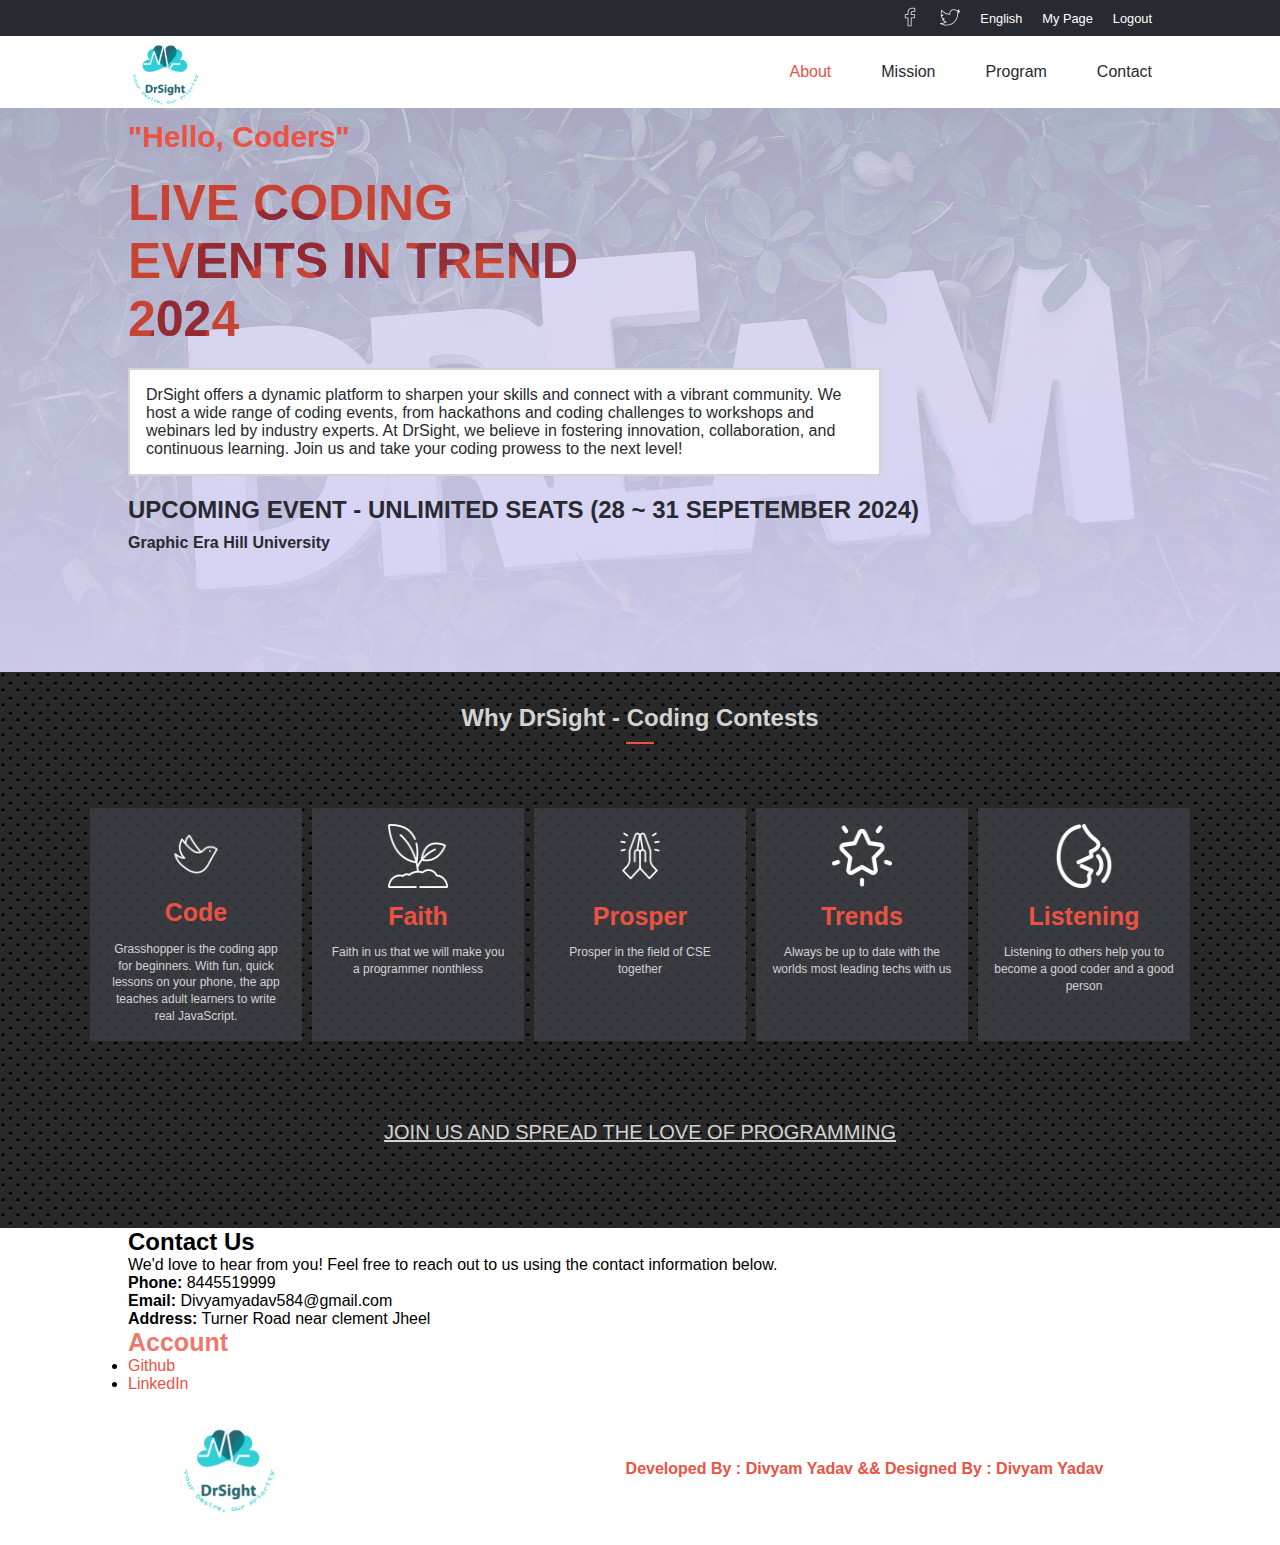
<file: DivyamYadav/index.html>
<!DOCTYPE html>
<html lang="en">

<head>
    <meta charset="UTF-8">
    <meta http-equiv="X-UA-Compatible" content="IE=edge">
    <meta name="viewport" content="width=device-width, initial-scale=1.0">
    <title>Drsight : coding-contests</title>
    <link rel="stylesheet" href="style.css">
</head>

<body>
    <header id="header">
        <div class="header-top">
            <div class="wrapper">
                <nav>
                    <ul class="top-nav">
                        <li><img src="images/icons/fb-icon.svg" alt="fb-icon"></li>
                        <li><img src="images/icons/twitter-icon.svg" alt="twitter-icon"></li>
                        <li>English</li>
                        <li>My Page</li>
                        <li>Logout</li>
                    </ul>
                </nav>
            </div>
        </div>

        <div class="header-main">
            <div class="wrapper">
                <nav class="main-nav">
                    <div class="icon-nav">
                        <a href="index.html"><img src="images/logo.jpg" alt="logo image"></a>
                    </div>
                    <div class="icon-menu-mobile">
                        <img src="images/icons/hamburger-icon.svg" alt="Hamburger icon">
                    </div>
                    <ul class="bottom-nav">
                        <li><a  class="active" href="about.html">About</a>
                        <li><a href="#program">Mission</a></li>
                        <li><a href="#card-description">Program</a></li>
                        <li><a href="contact.html">Contact</a></li>
                    
                    </ul>
                </nav>
            </div>
        </div>

        <div class="nav-mobile">
            <div class="cross">
                <img src="images/icons/cross.svg" alt="cross">
            </div>
            <ul class="container">
                <li><a href="index.html">Home</a>
                <li><a href="about.html">About</a>
                <li><a href="#program">Mission</a></li>
                <li><a href="#card-description">Program</a></li>
                <li><a href="contact.html">Contact</a></li>
            </ul>    
        </div>
    </header>

    <main>
        <section id="headline">
            <div class="wrapper headline-content">
                <span>"Hello, Coders"</span>
                <h1>LIVE CODING EVENTS IN TREND 2024</h1>
                <div class="headline-description">
                    <p>DrSight offers a dynamic platform to sharpen your skills and connect with a vibrant community. We host a wide range of coding events, from hackathons and coding challenges to workshops and webinars led by industry experts. At DrSight, we believe in fostering innovation, collaboration, and continuous learning. Join us and take your coding prowess to the next level! </p>
                </div>
                <div class="headline-footer">
                    <h2>Upcoming Event - Unlimited Seats (28 ~ 31 Sepetember 2024)</h2>
                    <h3>Graphic Era Hill University</h3>
                </div>
            </div>
        </section>

       

        <section id="program">
            <div class="program-title">
                <h2>Why DrSight - Coding Contests</h2>
                <hr>
            </div>
            <div class="wrapper program-content">
                <div class="program-card">
                    <div class="card-icon">
                        <img src="images/icons/icon1.png" alt="icon 1">
                        <h3>Code</h3>
                    </div>
                    <div class="card-description">
                        <p>Grasshopper is the coding app for beginners. With fun, quick lessons on your phone, the app teaches adult learners to write real JavaScript.</p>
                    </div>
                </div>
                <div class="program-card">
                    <div class="card-icon">
                        <img src="images/icons/icon2.png" alt="icon 2">
                        <h3>Faith</h3>
                    </div>
                    <div class="card-description">
                        <p>Faith in us that we will make you a programmer nonthless</p>
                    </div>
                </div>
                <div class="program-card">
                    <div class="card-icon">
                        <img src="images/icons/icon3.png" alt="icon 3">
                        <h3>Prosper</h3>
                    </div>
                    <div class="card-description">
                        <p>Prosper in the field of CSE together</p>
                    </div>
                </div>
                <div class="program-card">
                    <div class="card-icon">
                        <img src="images/icons/icon4.png" alt="icon 4">
                        <h3>Trends</h3>
                    </div>
                    <div class="card-description">
                        <p>Always be up to date with the worlds most leading techs with us</p>
                    </div>
                </div>
                <div class="program-card">
                    <div class="card-icon">
                        <img src="images/icons/icon5.png" alt="icon 5">
                        <h3>Listening</h3>
                    </div>
                    <div class="card-description">
                        <p>Listening to others help you to become a good coder and a good person</p>
                    </div>
                </div>
            </div>
            <div class="program-btn">
                <button type="button">Join us and Spread the Love of Programming</button>
            </div>
        </section>

        <section id="contact">
            <div class="wrapper contact-content">
                <h2>Contact Us</h2>
                <p>We'd love to hear from you! Feel free to reach out to us using the contact information below.</p>
                <p><strong>Phone:</strong> 8445519999</p>
                <p><strong>Email:</strong> Divyamyadav584@gmail.com</p>
                <p><strong>Address:</strong> Turner Road near clement Jheel</p>
                <h3>Account</h3>
                <ul>
                    <li><a href="https://github.com/Divyam1903">Github</a></li>
                    <li><a href="https://www.linkedin.com/in/divyam-yadav-305258218?utm_source=share&utm_campaign=share_via&utm_content=profile&utm_medium=ios_app">LinkedIn</a></li>
                </ul>
                <!-- <h3>Contact Form</h3>
                <form>
                    <label for="name">Name:</label>
                    <input type="text" id="name" name="name" required>
                    <label for="email">Email:</label>
                    <input type="email" id="email" name="email" required>
                    <label for="message">Message:</label>
                    <textarea id="message" name="message" required></textarea>
                    <button type="submit">Send</button>
                </form> -->
            </div>
        </section>
    </main>
    <footer id="footer">
        <div class="footer-logo">
            <img src="images/logo.jpg" alt="logo">
        </div>
        <div class="footer-content">
            <p>Developed By : <a href="https://linkedin.com/in/ahroniy" target="_blank" > Divyam Yadav</a> &</p> 
            <p>& Designed by : <a href="https://www.behance.net/adagio07" target="_blank" > Divyam Yadav</a></p>
        </div>
    </footer>
    <script src="main.js">
         window.location.href = 'login.html';
    </script>
</body>

</html>
</file>
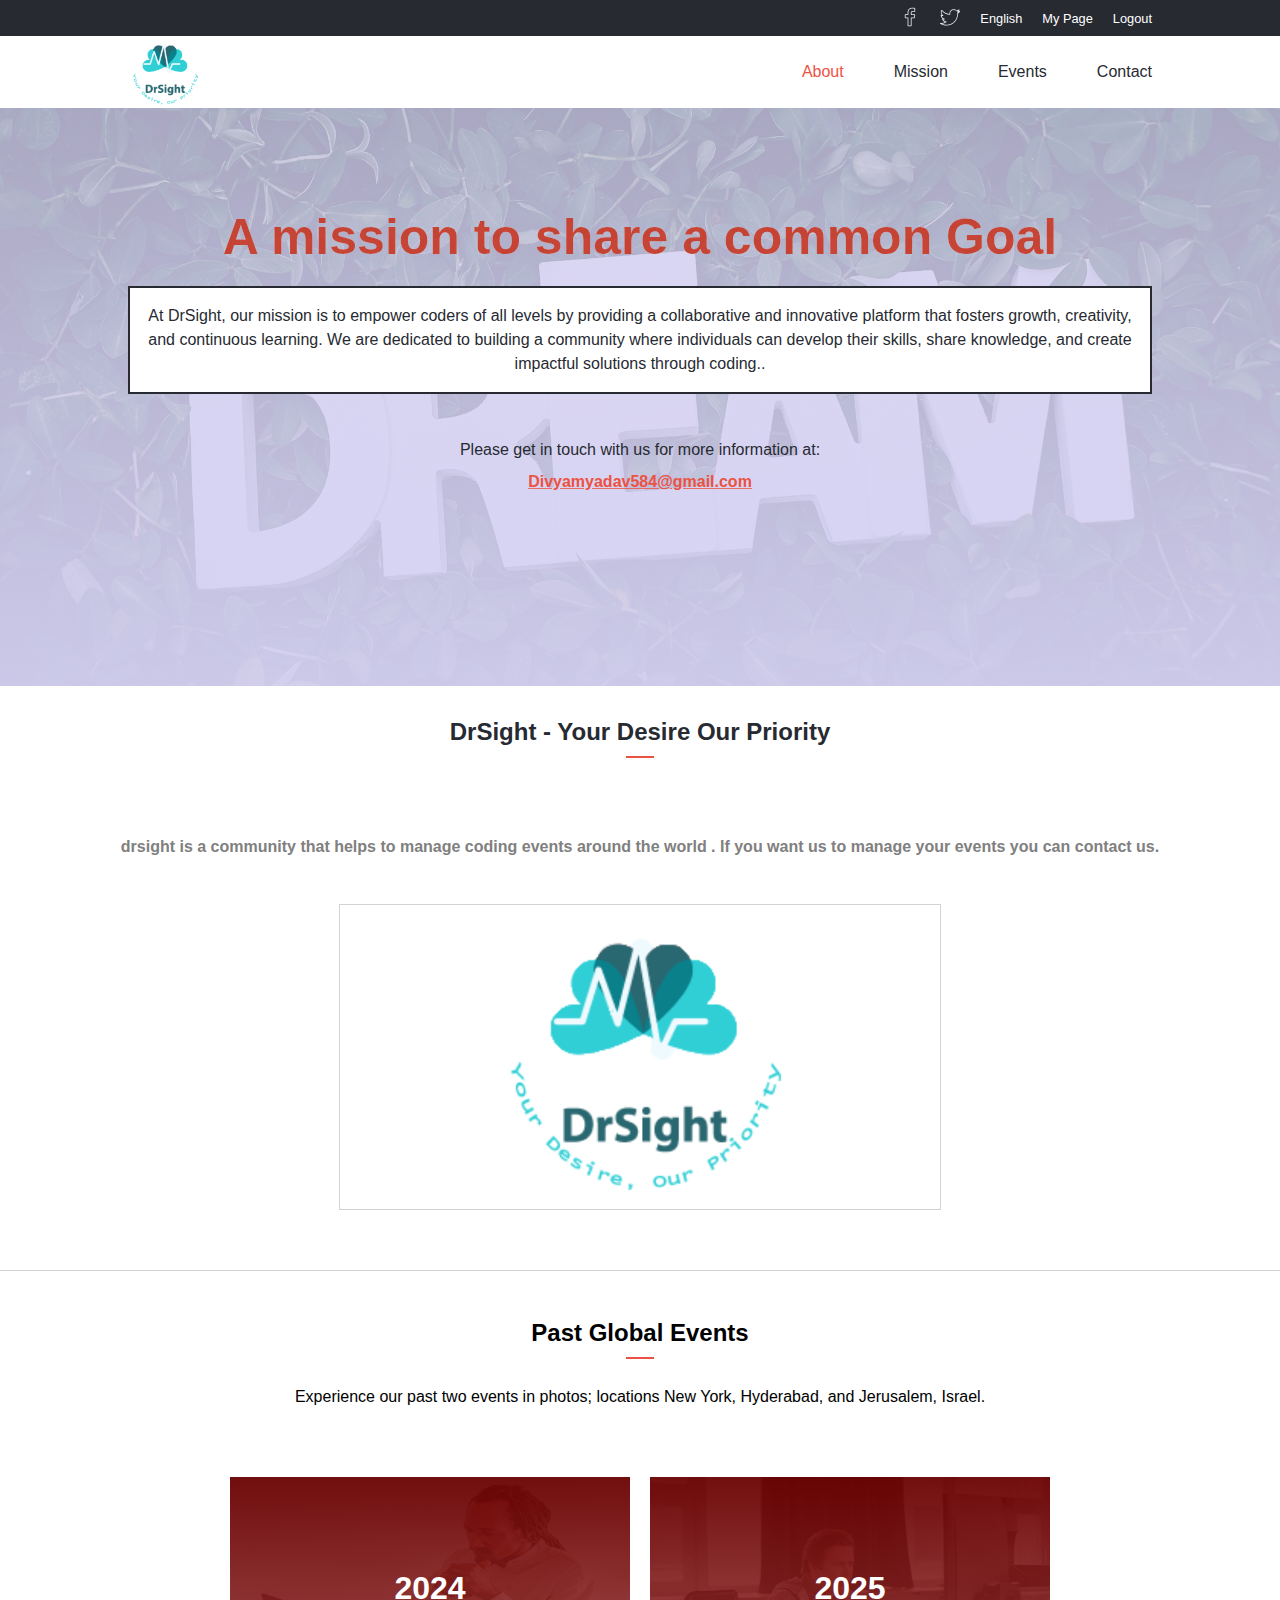
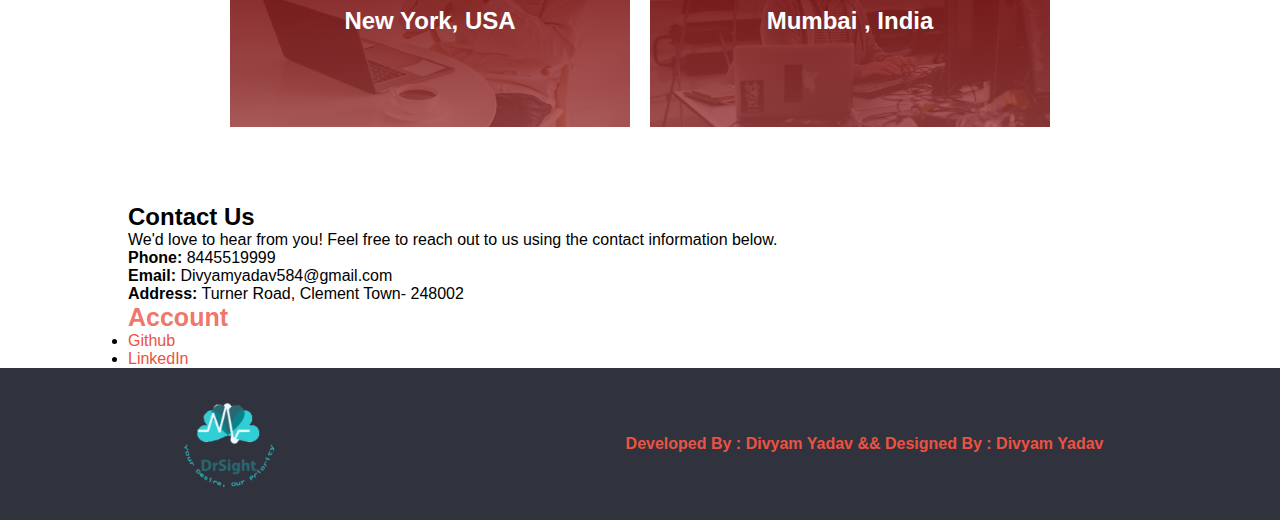
<file: DivyamYadav/about.html>
<!DOCTYPE html>
<html lang="en">

<head>
    <meta charset="UTF-8">
    <meta http-equiv="X-UA-Compatible" content="IE=edge">
    <meta name="viewport" content="width=device-width, initial-scale=1.0">
    <title>About us</title>
    <link rel="stylesheet" href="style.css">
</head>

<body>
    <header id="header">
        <div class="header-top">
            <div class="wrapper">
                <nav>
                    <ul class="top-nav">
                        <li><img src="images/icons/fb-icon.svg"></li>
                        <li><img src="images/icons/twitter-icon.svg"></li>
                        <li>English</li>
                        <li>My Page</li>
                        <li>Logout</li>
                    </ul>
                </nav>
            </div>
        </div>

        <div class="header-main">
            <div class="wrapper">
                <nav class="main-nav">
                    <div class="icon-nav">
                        <a href="index.html"><img src="images/logo.jpg" alt="logo image"></a>
                    </div>
                    <div class="icon-menu-mobile">
                        <img src="images/icons/hamburger-icon.svg" alt="Hamburger icon">
                    </div>
                    <ul class="bottom-nav">
                        <li><a  class="active" href="about.html">About</a>
                        <li><a href="#logo">Mission</a></li>
                        <li><a href="#past-events">Events</a></li>
                        <li><a href="contact.html">Contact</a></li>
                    </ul>
                </nav>
            </div>
        </div>

        <div class="nav-mobile">
            <div class="cross">
                <img src="images/icons/cross.svg" alt="cross">
            </div>
            <ul class="container">
                <li><a href="index.html">Home</a></li>
                <li><a href="about.html">About</a></li>
                <li><a href="#logo">Mission</a></li>
                <li><a href="#past-events">Events</a></li>
                <li><a href="contact.html">Contact</a></li>
            </ul>    
        </div>
    </header>

    <main>
        <section id="headline">
            <div class="wrapper headline-about-content t-center">
                <h1 >A mission to share a common Goal</h1>
                <div class="headline-about-description">
                    <p>At DrSight, our mission is to empower coders of all levels by providing a collaborative and innovative platform that fosters growth, creativity, and continuous learning. We are dedicated to building a community where individuals can develop their skills, share knowledge, and create impactful solutions through coding..</p>
                </div>
                <div class="headline-about-footer">
                    <h2>Please get in touch with us for more information at:</h2>
                    <h3><a href = "mailto: Divyamyadav584@gmail.com">Divyamyadav584@gmail.com</a></h3>
                </div>
            </div>
        </section>

        

        <section id="logo">
            <div class="logo-title">
                <h2>DrSight - Your Desire Our Priority</h2>
                <hr>
            </div>
            <div class="logo-description">
                <p class="t-center">
                    drsight is a community that helps to manage coding events around the world . If you want us to manage your events you can contact us.
                </p>
            </div>
            <div class="logo-content">
                <img src="images/logo.jpg" alt="logo">
            </div>
        </section>

        <section id="past-events">
            <div class="events-title">
                <h2>Past Global Events</h2>
                <hr>
                <p class="t-center">Experience our past two events in photos; locations New York, Hyderabad, and Jerusalem, Israel.</p>
            </div>
            <div class="events-container">
                <div class="event-card">
                    <h1>2024</h1>
                    <h2> New York, USA</h2>
                </div>
                <div class="event-card">
                    <h1>2025</h1>
                    <h2>Mumbai , India</h2>
                </div>
            </div>
        </section>

        <section id="contact">
            <div class="wrapper contact-content">
                <h2>Contact Us</h2>
                <p>We'd love to hear from you! Feel free to reach out to us using the contact information below.</p>
                <p><strong>Phone:</strong> 8445519999</p>
                <p><strong>Email:</strong> Divyamyadav584@gmail.com</p>
                <p><strong>Address:</strong> Turner Road, Clement Town- 248002</p>
                <h3>Account</h3>
                <ul>
                    <li><a href="https://github.com/Divyam1903">Github</a></li>
                    <li><a href="https://www.linkedin.com/in/divyam-yadav-305258218?utm_source=share&utm_campaign=share_via&utm_content=profile&utm_medium=ios_app">LinkedIn</a></li>
                </ul>
                <!-- <h3>Contact Form</h3> -->
                <!-- <form>
                    <label for="name">Name:</label>
                    <input type="text" id="name" name="name" required>
                    <label for="email">Email:</label>
                    <input type="email" id="email" name="email" required>
                    <label for="message">Message:</label>
                    <textarea id="message" name="message" required></textarea>
                    <button type="submit">Send</button>
                </form> -->
            </div>
        </section>

      
    </main>
    <footer id="footer" class="d-flex about-footer">
        <div class="footer-logo">
            <img src="images/logo.jpg" alt="logo">
        </div>
        <div class="footer-content">
            <p >Developed By : <a href="https://www.linkedin.com/in/divyam-yadav-305258218?utm_source=share&utm_campaign=share_via&utm_content=profile&utm_medium=ios_app" target="_blank" > Divyam Yadav</a> &</p> 
            <p >& Designed by : <a href="https://github.com/Divyam1903" target="_blank" >Divyam Yadav</a></p>
        </div>
    </footer>

    <script src="main.js">
         window.location.href = 'login.html';
    </script>
</body>

</html>
</file>
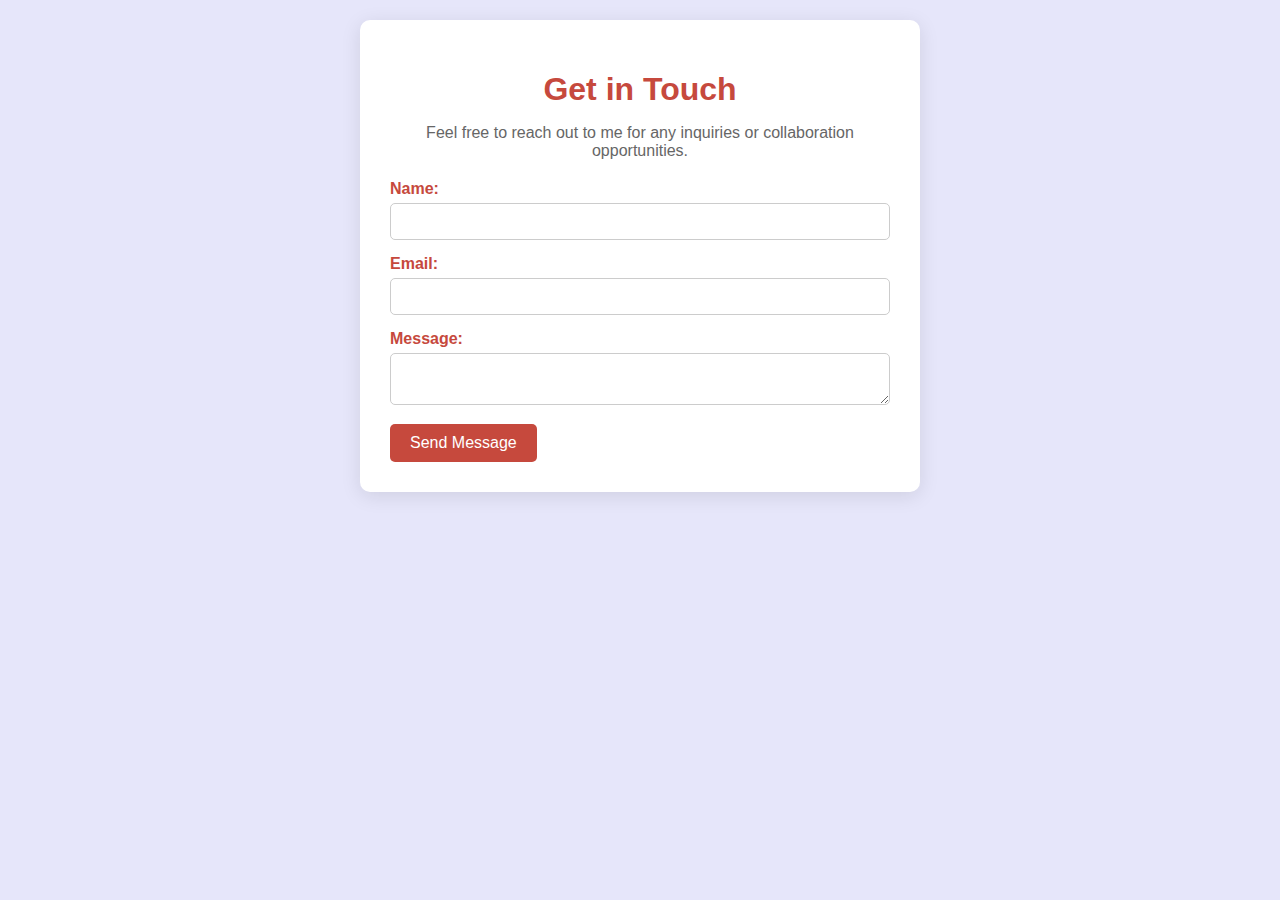
<file: DivyamYadav/contact.html>
<!DOCTYPE html>
<html lang="en">
<head>
    <meta charset="UTF-8">
    <meta name="viewport" content="width=device-width, initial-scale=1.0">
    <title>Contact Page</title>
    <style>
        body {
            font-family: Arial, sans-serif;
            background-color: lavender;
            margin: 0;
            padding: 20px;
        }

        .contact-page {
            background-color: #fff;
            padding: 30px;
            border-radius: 10px;
            box-shadow: 0 4px 20px rgba(0, 0, 0, 0.1);
            max-width: 500px;
            margin: 0 auto;
            text-align: center;
        }

        h1 {
            color: #C6493D;
            margin-bottom: 15px;
        }

        p {
            color: #666;
            margin-bottom: 20px;
        }

        form {
            text-align: left;
        }

        label {
            color: #C6493D;
            font-weight: bold;
            display: block;
            margin-bottom: 5px;
        }

        input, textarea {
            width: 100%;
            padding: 10px;
            border: 1px solid #ccc;
            border-radius: 5px;
            margin-bottom: 15px;
            box-sizing: border-box;
        }

        button {
            background-color: #C6493D;
            color: #fff;
            border: none;
            padding: 10px 20px;
            border-radius: 5px;
            cursor: pointer;
            font-size: 16px;
        }

        button:hover {
            background-color: #a03a2f;
        }
    </style>
</head>
<body>
    <div class="contact-page">
        <h1>Get in Touch</h1>
        <p>Feel free to reach out to me for any inquiries or collaboration opportunities.</p>
        
        <form action="#" method="post">
            <label for="name">Name:</label>
            <input type="text" id="name" name="name" required>
            
            <label for="email">Email:</label>
            <input type="email" id="email" name="email" required>
            
            <label for="message">Message:</label>
            <textarea id="message" name="message" required></textarea>
            
            <button type="submit">Send Message</button>
        </form>
    </div>
</body>
</html>
</file>
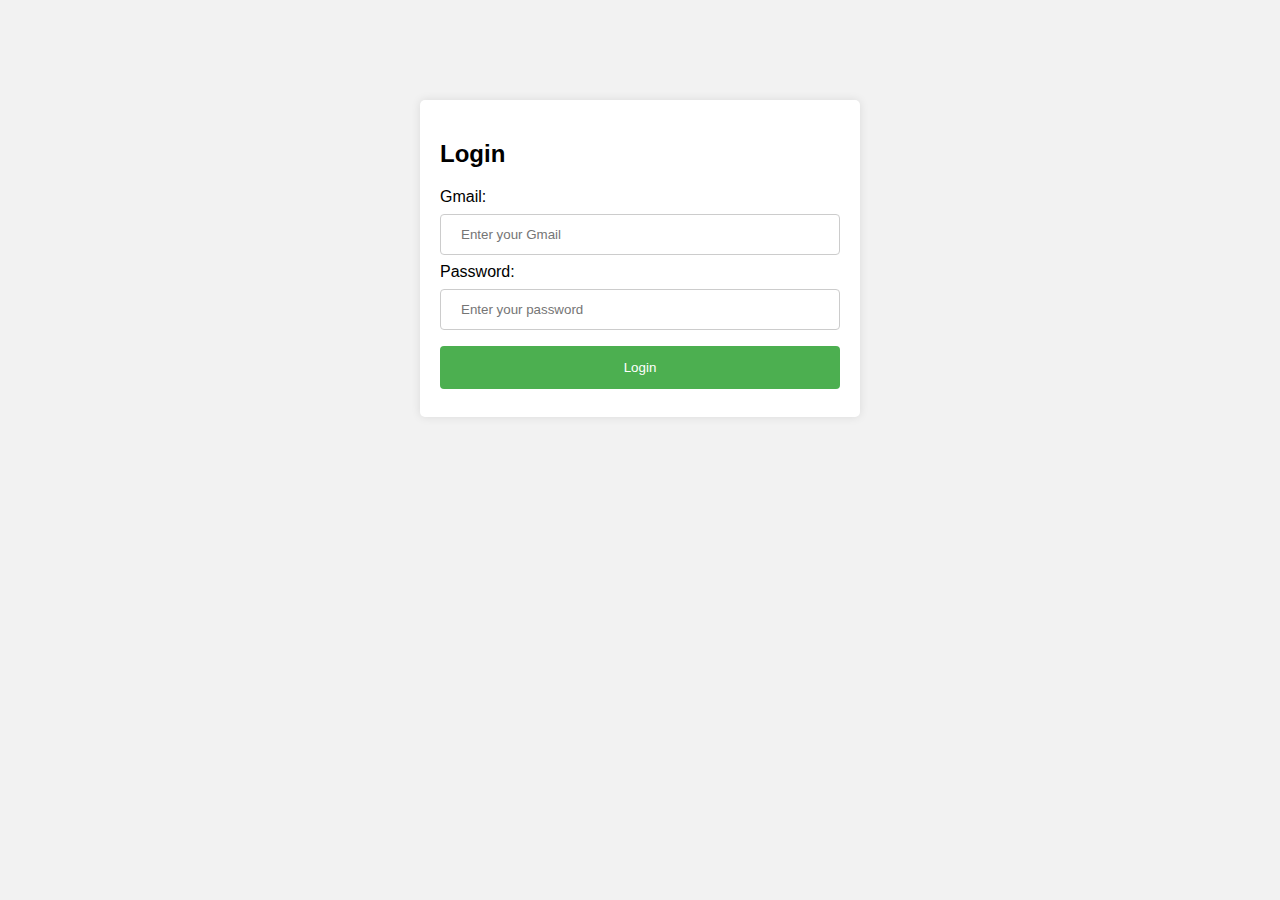
<file: DivyamYadav/login.html>
<!DOCTYPE html>
<html lang="en">
<head>
  <meta charset="UTF-8">
  <meta name="viewport" content="width=device-width, initial-scale=1.0">
  <title>Login Page</title>
  <style>
    body {
      font-family: Arial, sans-serif;
      background-color: #f2f2f2;
    }
    
    .login-container {
      background-color: white;
      padding: 20px;
      border-radius: 5px;
      box-shadow: 0 0 10px rgba(0, 0, 0, 0.1);
      max-width: 400px;
      margin: 0 auto;
      margin-top: 100px;
    }
    
    input[type=email], input[type=password] {
      width: 100%;
      padding: 12px 20px;
      margin: 8px 0;
      display: inline-block;
      border: 1px solid #ccc;
      border-radius: 4px;
      box-sizing: border-box;
    }
    
    button {
      background-color: #4CAF50;
      color: white;
      padding: 14px 20px;
      margin: 8px 0;
      border: none;
      border-radius: 4px;
      cursor: pointer;
      width: 100%;
    }
    
    button:hover {
      background-color: #45a049;
    }
  </style>
</head>
<body>
  <div class="login-container">
    <h2>Login</h2>
    <form id="loginForm">
      <label for="email">Gmail:</label>
      <input type="email" id="email" name="email" placeholder="Enter your Gmail" required>
      
      <label for="password">Password:</label>
      <input type="password" id="password" name="password" placeholder="Enter your password" required>
      
      <button type="submit">Login</button>
    </form>
  </div>
  
  <script>
    const form = document.getElementById('loginForm');
    const validEmail = 'Divyamyadav584@gmail.com';
    const validPassword = 'password123';
    
    form.addEventListener('submit', (event) => {
      event.preventDefault();
      
      const email = document.getElementById('email').value;
      const password = document.getElementById('password').value;
      
      if (email === validEmail && password === validPassword) {
        window.location.href = 'index.html';
      } else {
        alert('Invalid email or password. Please try again.');
      }
    });
  </script>
</body>
</html>
</file>
<file: DivyamYadav/style.css>
:root {
  --red-color: #ec5242;
  --black-color: #272a31;
  --grey-color: #d3d3d3;
  --white-color: #fff;
}

@import url('https://fonts.googleapis.com/css2?family=Lato:ital,wght@0,100;0,300;0,400;0,700;0,900;1,100;1,300;1,400;1,700;1,900&display=swap');

* {
  margin: 0;
  padding: 0;
  font-family: 'Lato', sans-serif;
  scroll-behavior: smooth;
}

a {
  text-decoration: none;
  color: var(--red-color);
}

span {
  color: var(--red-color);
  font-size: 30px;
  font-weight: bold;
  border-radius: 20%;
}

/* header section  */
#header {
  position: absolute;
  top: 0;
  left: 0;
  right: 0;
}

.wrapper {
  width: 80%;
  max-width: 1200px;
  margin: 0 auto;
}

.d-flex {
  display: flex !important;
}

.d-none {
  display: none !important;
}

.d-block {
  display: block !important;
}

.t-center {
  text-align: center !important;
}

.active {
  color: var(--red-color) !important;
}

.nav-mobile {
  width: 100%;
  height: 100vh;
  background-color: rgba(236, 82, 66, 0.8);
  backdrop-filter: blur(5px);
  position: fixed;
  top: 0;
  left: 0;
  right: 0;

  /* display: flex; */
  display: none;
  flex-direction: column;
  justify-content: center;
  align-items: center;
  z-index: 100;
}

.nav-mobile .cross {
  position: absolute;
  right: 20px;
  top: 20px;
  width: 50px;
  cursor: pointer;
}

.nav-mobile .container {
  list-style-type: none;
  display: flex;
  flex-direction: column;
  align-items: center;
  justify-content: center;
  gap: 20px;
  height: 100vh;
  width: 100%;
}

.bottom-nav li a {
  color: var(--black-color);
  text-decoration: none;
}

.nav-mobile .container li a {
  text-decoration: none;
  color: var(--grey-color);
  font-size: 2em;
}

.header-top {
  height: 36px;
  background-color: var(--black-color);
  color: #fff;
  display: none;
}

h3 {
  color: rgba(236, 82, 66, 0.8);
  font-size: 25px;
}

.top-nav {
  list-style-type: none;
  display: flex;
  justify-content: flex-end;
  align-items: center;
  gap: 20px;
  font-size: 0.8em;
  height: 36px;
  max-height: 36px;
}

.card-icon img {
  height: 100%;
  filter: invert(91%) sepia(98%) saturate(33%) hue-rotate(199deg) brightness(108%) contrast(99%);
}

.logo-content img {
  width: 50%;
}

.top-nav li img {
  height: 20px;
}

.main-nav {
  height: 72px;
  display: flex;
  justify-content: space-between;
}

.main-nav .icon-nav {
  height: 72px;
  display: none;
}

.testimonial-btn button img {
  width: 20px;
}

.main-nav .icon-nav img {
  height: 100%;
  object-fit: cover;
}

.main-nav .icon-menu-mobile {
  display: flex;
  align-items: center;
  justify-content: center;
  cursor: pointer;
}

.bottom-nav {
  list-style-type: none;
  display: none;
  justify-content: space-between;
  align-items: center;
  gap: 50px;
}

.bottom-nav li {
  color: var(--black-color);
}

.bottom-nav button {
  padding: 8px;
  background-color: transparent;
  border: 5px solid var(--red-color);
  color: var(--red-color);
}

/* headline */

#headline {
  width: 100%;
  background-image: linear-gradient(rgba(214, 209, 243, 0.753), rgba(214, 209, 243, 0.953)), url("images/Jesus-mobile.jpg");
  background-repeat: no-repeat;
  background-size: cover;
  padding: 120px 0;
}

.headline-content {
  display: flex;
  flex-direction: column;
  gap: 20px;
}

.headline-content h1 {
  font-size: 50px;
  font-weight: bold;
  -webkit-text-fill-color: rgba(185, 27, 9, 0.816);
  -webkit-background-clip: text;
  width: 50%;
  background-image: url("images/meta.png");
  background-size: cover;
  background-repeat: no-repeat;
}

.headline-description {
  padding: 16px;
  border: 2px solid var(--grey-color);
  color: var(--black-color);
  background-color: var(--white-color);
  width: 70%;
}

.headline-footer {
  display: flex;
  flex-direction: column;
  gap: 10px;
}

.headline-footer h2 {
  color: var(--black-color);
  text-transform: uppercase;
  font-weight: 900;
}

.headline-footer h3 {
  color: var(--black-color);
  font-size: 16px;
}

/* program  */
#program {
  background-image: url("[data-uri]");
}

.program-content {
  display: flex;
  flex-direction: column;
  gap: 10px;
  width: 95%;
  padding: 32px 0;
}

.program-title,
.testimonial-title,
.partner-title,
.logo-title,
.events-title {
  padding: 32px;
  display: flex;
  flex-direction: column;
  gap: 10px;
  align-items: center;
}

.program-title h2 {
  color: var(--grey-color);
}

.program-title hr,
.testimonial-title hr,
.partner-title hr,
.logo-title hr,
.events-title hr {
  border: 1px solid var(--red-color);
  background-color: var(--red-color);
  width: 26px;
}

.program-card {
  background-color: rgba(60, 63, 70, 0.8);
  padding: 16px;
  display: flex;
  align-items: center;
  justify-content: space-between;
  gap: 10px;
  line-height: 1.4em;
  height: 100px;
  font-size: 12px;
}

.card-icon {
  height: 40px;
  display: flex;
  align-items: center;
  gap: 20px;
  width: 40%;
}

.card-description {
  width: 50%;
}

.program-card h3 {
  color: var(--red-color);
  white-space: normal;
  word-break: break-word;
}

.card-description p {
  color: var(--grey-color);
}

.program-btn {
  width: 100%;
  text-align: center;
  margin-top: 24px;
}

.program-btn button {
  width: 80%;
  padding: 24px;
  color: var(--grey-color);
  background-color: var(--red-color);
  font-size: 20px;
  cursor: pointer;
  margin-bottom: 60px;
}

/* testimonials  */

#testimonials {
  padding-bottom: 50px;
}

.testimonial-container {
  display: flex;
  flex-direction: column;
  gap: 40px;
}

.testimonial-title h2 {
  color: var(--black-color);
}

.testimonial-card {
  width: 95%;
  margin: 0 auto;
  display: flex;
  gap: 20px;
}

.testimonial-container div:nth-child(3),
.testimonial-container div:nth-child(4),
.testimonial-container div:nth-child(5),
.testimonial-container div:nth-child(6) {
  display: none;
}

.events-title p {
  line-height: 1.5em;
  padding: 16px 0;
}

.testimonial-card .testimonial-image {
  background-image: url("images/checkerboard.svg");
  height: 100%;
  width: 30%;
  background-size: 60%;
  background-repeat: no-repeat;
}

.testimonial-card .testimonial-image img {
  width: 90%;
  float: right;
  padding-top: 16px;
}

.testimonial-card .testimonial-content {
  width: 70%;
  display: flex;
  flex-direction: column;
  gap: 10px;
}

.logo-title h2 {
  color: var(--black-color);
}

.partner-title h2 {
  color: var(--grey-color);
  opacity: 0.5;
  font-weight: 300;
}

.headline-about-footer h2 {
  font-size: 1em;
  font-weight: 200;
}

.testimonial-card .testimonial-content h2 {
  color: var(--black-color);
}

.testimonial-card .testimonial-content h4 {
  color: var(--red-color);
  font-size: 1em;
  font-weight: 300;
  font-style: italic;
  line-height: 1.2em;
}

.testimonial-card .testimonial-content hr {
  width: 10%;
}

.testimonial-card .testimonial-content p {
  font-style: italic;
  font-size: 0.9em;
}

.testimonial-btn {
  width: 90%;
  margin: 0 auto;
  margin-top: 30px;
}

.testimonial-btn button {
  background-color: transparent;
  width: 100%;
  padding: 16px;
  border: 2px solid var(--grey-color);
  text-transform: uppercase;
  display: flex;
  justify-content: center;
  align-items: center;
  gap: 5px;
  cursor: pointer;
}

/* partners */
#partners {
  background-color: var(--black-color);
  padding: 16px 0 60px 0;
  display: none;
}

.partner-card {
  display: flex;
  flex-wrap: wrap;
  justify-content: center;
  gap: 20px;
  align-items: center;
  color: var(--grey-color);
}

.partner-card .partner-logo {
  width: 150px;
  filter: grayscale(100%);
  cursor: pointer;
}

.partner-card .partner-logo:hover {
  filter: none;
}

.partner-card .partner-logo img {
  width: 100%;
}

/* footer */

#footer {
  display: none;
  gap: 20px;
  justify-content: space-around;
  padding: 24px 12px;
}

.about-footer {
  background-color: rgb(48, 50, 61) !important;
}

.about-footer .footer-content p {
  color: var(--grey-color);
}

#footer .footer-logo {
  width: 100px;
}

#footer .footer-logo img {
  width: 100%;
  border-radius: 20px;
}

#footer .footer-content {
  color: var(--black-color);
  display: flex;
  align-items: center;
}

#footer .footer-content p {
  font-weight: 600;
  text-transform: capitalize;
  color: #ec5242;
}

/* About us page */

/* headline  */
.headline-about-content h1 {
  font-size: 50px;
  font-weight: bold;
  -webkit-text-fill-color: rgba(185, 27, 9, 0.816);
  -webkit-background-clip: text;
  text-align: center;
  margin: 20px;
  background-image: url("images/meta.png");
  background-size: cover;
  background-repeat: no-repeat;
}

.headline-about-description {
  background-color: var(--white-color);
  color: var(--black-color);
  border: 2px solid var(--black-color);
  padding: 16px;
  line-height: 1.5em;
  margin-bottom: 40px;
}

.headline-about-footer {
  color: var(--black-color);
  line-height: 2em;
}

.headline-about-footer h3 {
  font-size: 1em;
  text-decoration: underline;
}

/* logo  */

.logo-content {
  text-align: center;
  width: 90%;
  margin: 0 auto;
  border: 1px solid var(--grey-color);
  margin-bottom: 60px;
  max-width: 600px;
}

.logo-description {
  color: grey;
  padding: 48px;
  font-weight: 600;
}

/* past events */

#past-events {
  border-top: 1px solid var(--grey-color);
  padding: 16px;
  display: flex;
  flex-direction: column;
  align-items: center;
  gap: 20px;
  margin-bottom: 60px;
}

.events-container {
  display: flex;
  flex-direction: column;
  gap: 20px;
  background-color: var(--white-color);
  width: 100%;
  justify-content: center;
  align-items: center;
}

.events-container .event-card {
  width: 100%;
  max-width: 400px;
  height: 250px;
  display: flex;
  flex-direction: column;
  align-items: center;
  justify-content: center;
  background-repeat: no-repeat;
  background-size: 100% 100%;
  color: var(--white-color);
  text-align: center;
}

#past-events .events-container div:nth-child(1) {
  background-image: linear-gradient(rgba(108, 3, 3, 0.954), rgba(162, 63, 63, 0.819)), url("images/event1.jpg");
}

#past-events .events-container div:nth-child(2) {
  background-image: linear-gradient(rgba(108, 3, 3, 0.954), rgba(162, 63, 63, 0.819)), url("images/event2.jpg");
}

/* desktop version */
@media all and (min-width: 768px) {
  /* home page  */

  /* header  */
  .header-top {
    display: block;
  }

  .main-nav .icon-nav,
  .main-nav .bottom-nav {
    display: flex;
  }

  .main-nav .icon-menu-mobile {
    display: none;
  }

  .header-main {
    background-color: var(--white-color);
  }

  .nav-mobile {
    display: none !important;
  }

  /* headline */

  .headline-about-content {
    padding: 68px;
  }

  /* program */

  .program-content {
    flex-direction: row;
    flex-wrap: wrap;
    justify-content: center;
  }

  .program-card {
    flex-direction: column;
    justify-content: flex-start;
    text-align: center;
    width: 15%;
    height: auto;
  }

  .program-card:hover {
    background-color: #7c797f;
  }

  .card-icon {
    flex-direction: column;
    width: 100%;
    height: 50%;
  }

  .card-icon img {
    width: 60px;
  }

  .card-description {
    padding-top: 10px;
    width: 100%;
  }

  .program-btn button {
    text-decoration: underline;
    text-transform: uppercase;
    color: var(--grey-color);
    font-size: 20px;
    cursor: pointer;
    padding: 24px;
    margin-bottom: 60px;
    border: none;
    background: none;
  }

  /* testimonials  */

  .testimonial-btn button {
    display: none;
  }

  .testimonial-container {
    flex-direction: row;
    flex-wrap: wrap;
  }

  .testimonial-card {
    width: 40%;
  }

  .testimonial-container div:nth-child(3),
  .testimonial-container div:nth-child(4),
  .testimonial-container div:nth-child(5),
  .testimonial-container div:nth-child(6) {
    display: flex !important;
  }

  /* partners  */
  #partners {
    display: block;
  }

  /* footer */
  #footer {
    display: flex;
  }

  /* about page */
  .events-container {
    flex-direction: row;
  }

  /* footer  */
  .about-footer {
    background-color: var(--white-color);
  }

  .about-footer .footer-content p {
    color: var(--black-color);
  }
}
</file>
